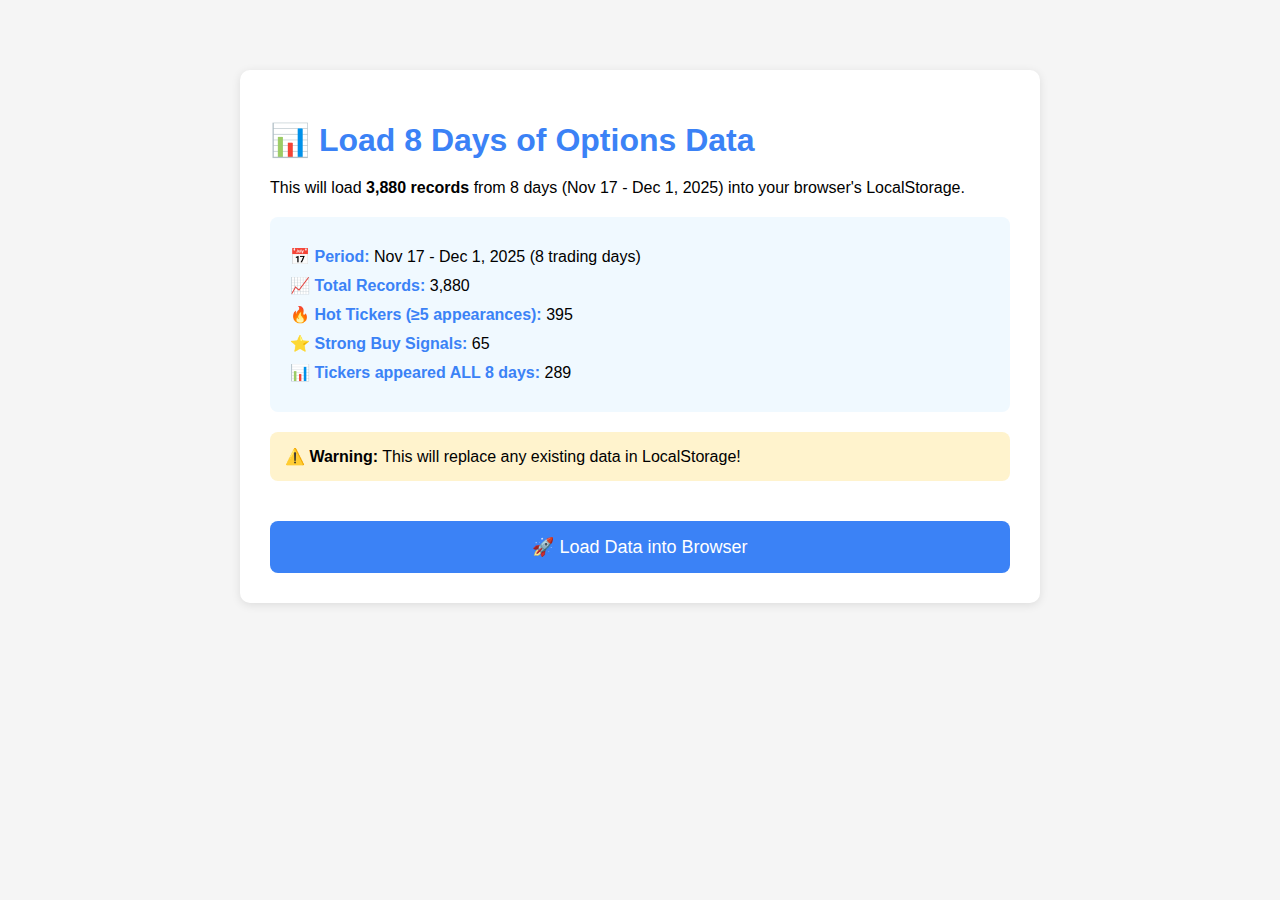
<file: load-8days-data.html>
<!DOCTYPE html>
<html lang="en">
<head>
    <meta charset="UTF-8">
    <meta name="viewport" content="width=device-width, initial-scale=1.0">
    <title>Load 8 Days Data - Options Analyzer</title>
    <style>
        body {
            font-family: Arial, sans-serif;
            max-width: 800px;
            margin: 50px auto;
            padding: 20px;
            background: #f5f5f5;
        }
        .card {
            background: white;
            padding: 30px;
            border-radius: 10px;
            box-shadow: 0 2px 10px rgba(0,0,0,0.1);
        }
        h1 {
            color: #3b82f6;
            margin-bottom: 20px;
        }
        .stats {
            background: #f0f9ff;
            padding: 20px;
            border-radius: 8px;
            margin: 20px 0;
        }
        .stats div {
            margin: 10px 0;
            font-size: 16px;
        }
        .stats strong {
            color: #3b82f6;
        }
        button {
            background: #3b82f6;
            color: white;
            border: none;
            padding: 15px 30px;
            font-size: 18px;
            border-radius: 8px;
            cursor: pointer;
            width: 100%;
            margin-top: 20px;
        }
        button:hover {
            background: #2563eb;
        }
        button:disabled {
            background: #94a3b8;
            cursor: not-allowed;
        }
        .success {
            background: #10b981;
            color: white;
            padding: 15px;
            border-radius: 8px;
            margin-top: 20px;
            display: none;
        }
        .progress {
            margin-top: 20px;
            display: none;
        }
        .progress-bar {
            background: #e2e8f0;
            height: 30px;
            border-radius: 15px;
            overflow: hidden;
        }
        .progress-fill {
            background: #3b82f6;
            height: 100%;
            width: 0%;
            transition: width 0.3s;
            display: flex;
            align-items: center;
            justify-content: center;
            color: white;
            font-weight: bold;
        }
    </style>
</head>
<body>
    <div class="card">
        <h1>📊 Load 8 Days of Options Data</h1>
        
        <p>This will load <strong>3,880 records</strong> from 8 days (Nov 17 - Dec 1, 2025) into your browser's LocalStorage.</p>
        
        <div class="stats">
            <div>📅 <strong>Period:</strong> Nov 17 - Dec 1, 2025 (8 trading days)</div>
            <div>📈 <strong>Total Records:</strong> 3,880</div>
            <div>🔥 <strong>Hot Tickers (≥5 appearances):</strong> 395</div>
            <div>⭐ <strong>Strong Buy Signals:</strong> 65</div>
            <div>📊 <strong>Tickers appeared ALL 8 days:</strong> 289</div>
        </div>
        
        <div style="background: #fff3cd; padding: 15px; border-radius: 8px; margin: 20px 0;">
            <strong>⚠️ Warning:</strong> This will replace any existing data in LocalStorage!
        </div>
        
        <button id="loadBtn" onclick="loadData()">🚀 Load Data into Browser</button>
        
        <div class="progress" id="progress">
            <div class="progress-bar">
                <div class="progress-fill" id="progressFill">0%</div>
            </div>
        </div>
        
        <div class="success" id="success">
            ✅ <strong>Success!</strong> Data loaded successfully!<br>
            <a href="index.html" style="color: white; text-decoration: underline;">Go to Dashboard →</a>
        </div>
    </div>
    
    <script>
        async function loadData() {
            const btn = document.getElementById('loadBtn');
            const progress = document.getElementById('progress');
            const progressFill = document.getElementById('progressFill');
            const success = document.getElementById('success');
            
            btn.disabled = true;
            btn.textContent = '⏳ Loading...';
            progress.style.display = 'block';
            
            try {
                // Update progress
                progressFill.style.width = '20%';
                progressFill.textContent = '20%';
                
                // Fetch data
                const response = await fetch('data/aggregated-8days.json');
                progressFill.style.width = '50%';
                progressFill.textContent = '50%';
                
                const data = await response.json();
                progressFill.style.width = '70%';
                progressFill.textContent = '70%';
                
                // Save to LocalStorage
                localStorage.setItem('options_data', JSON.stringify(data));
                progressFill.style.width = '100%';
                progressFill.textContent = '100%';
                
                // Show success
                setTimeout(() => {
                    progress.style.display = 'none';
                    success.style.display = 'block';
                    btn.textContent = '✅ Data Loaded!';
                }, 500);
                
                console.log('✅ Loaded', data.length, 'records');
                
            } catch (error) {
                console.error('Error loading data:', error);
                alert('Error loading data: ' + error.message);
                btn.disabled = false;
                btn.textContent = '🚀 Load Data into Browser';
                progress.style.display = 'none';
            }
        }
    </script>
</body>
</html>
</file>
